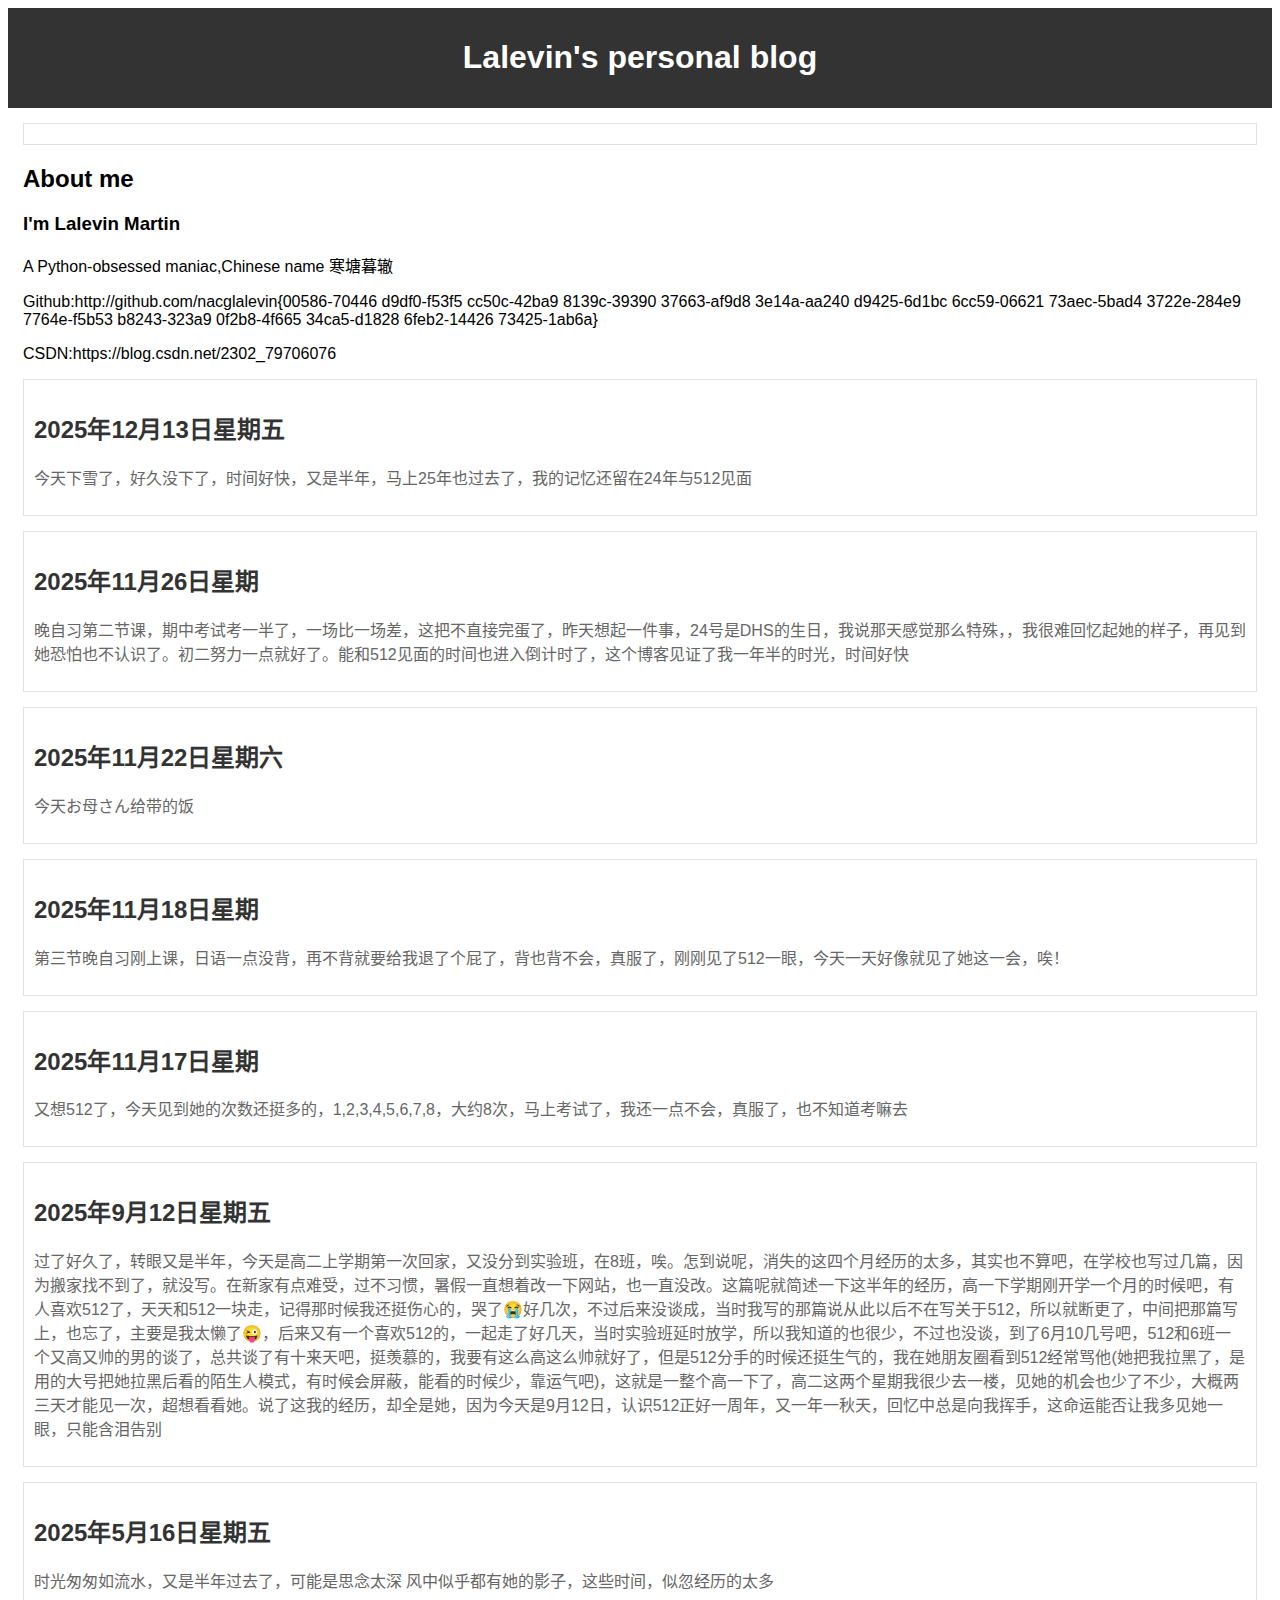
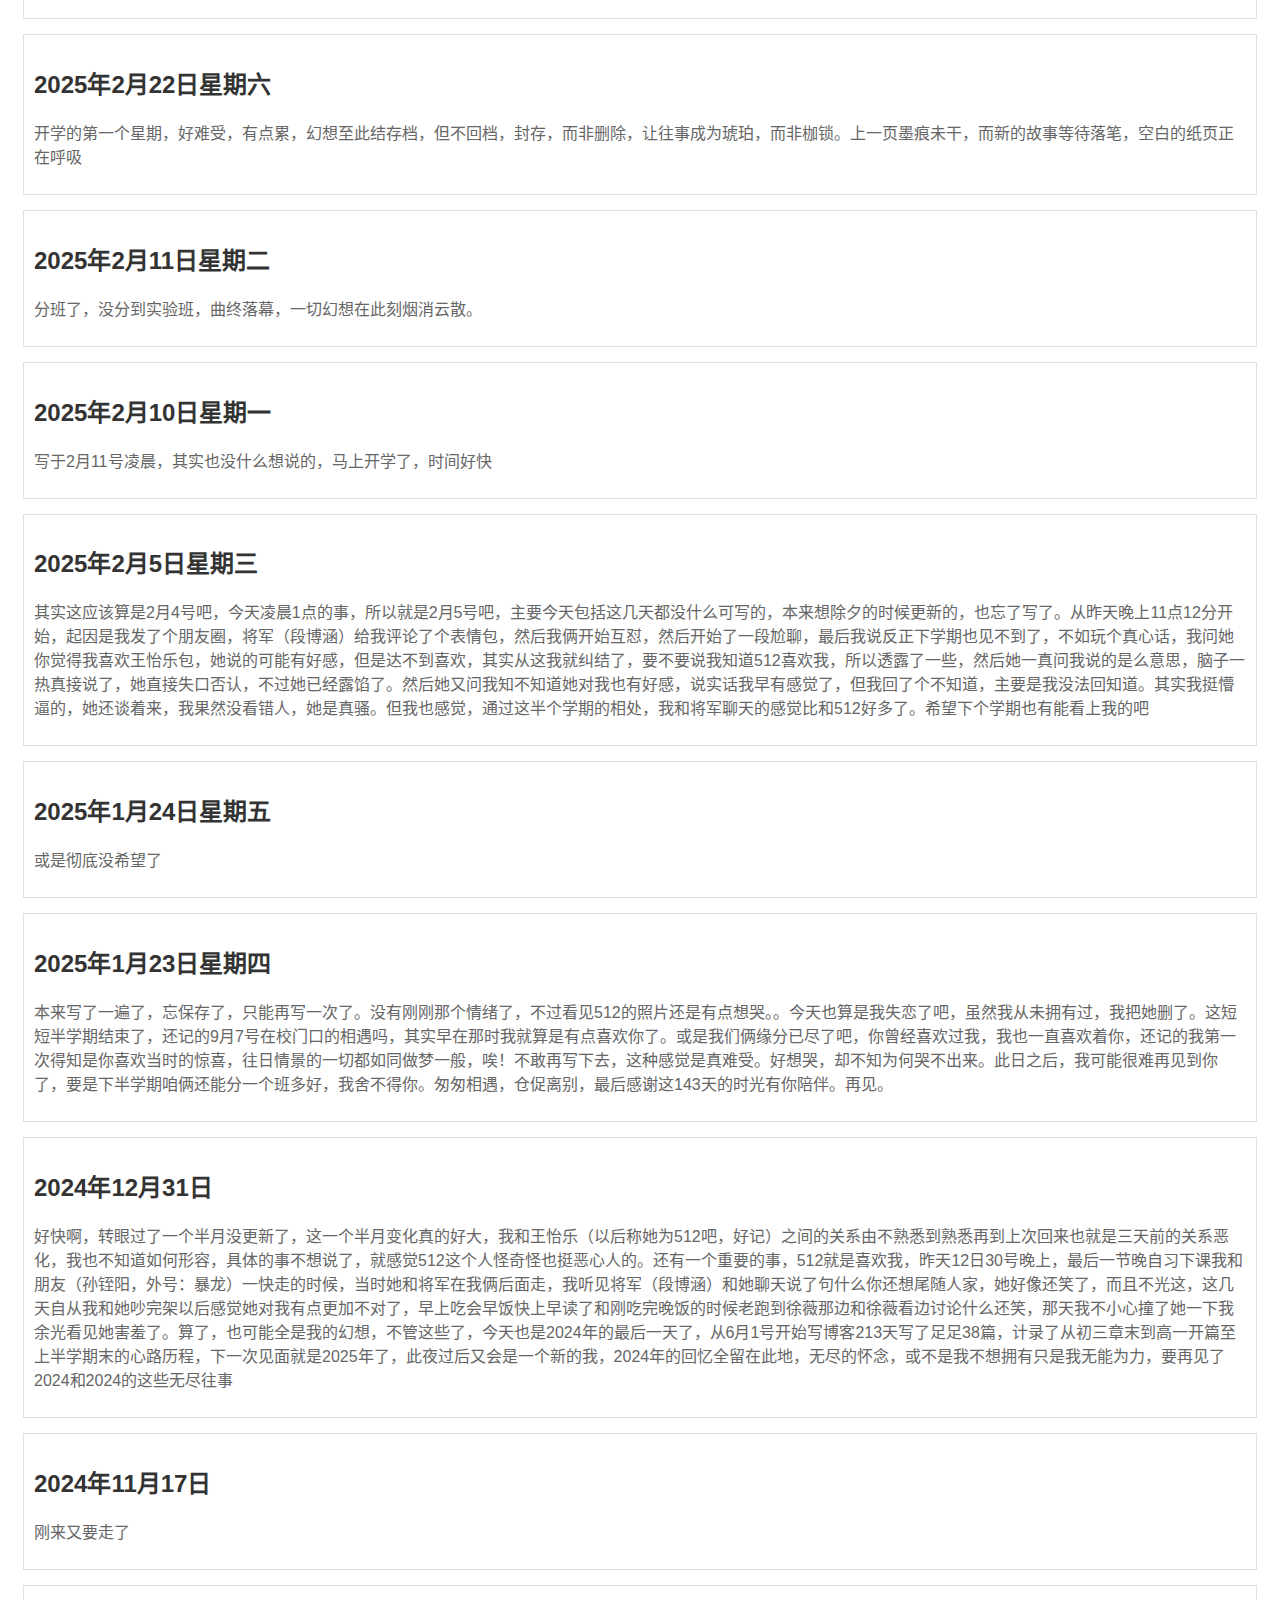
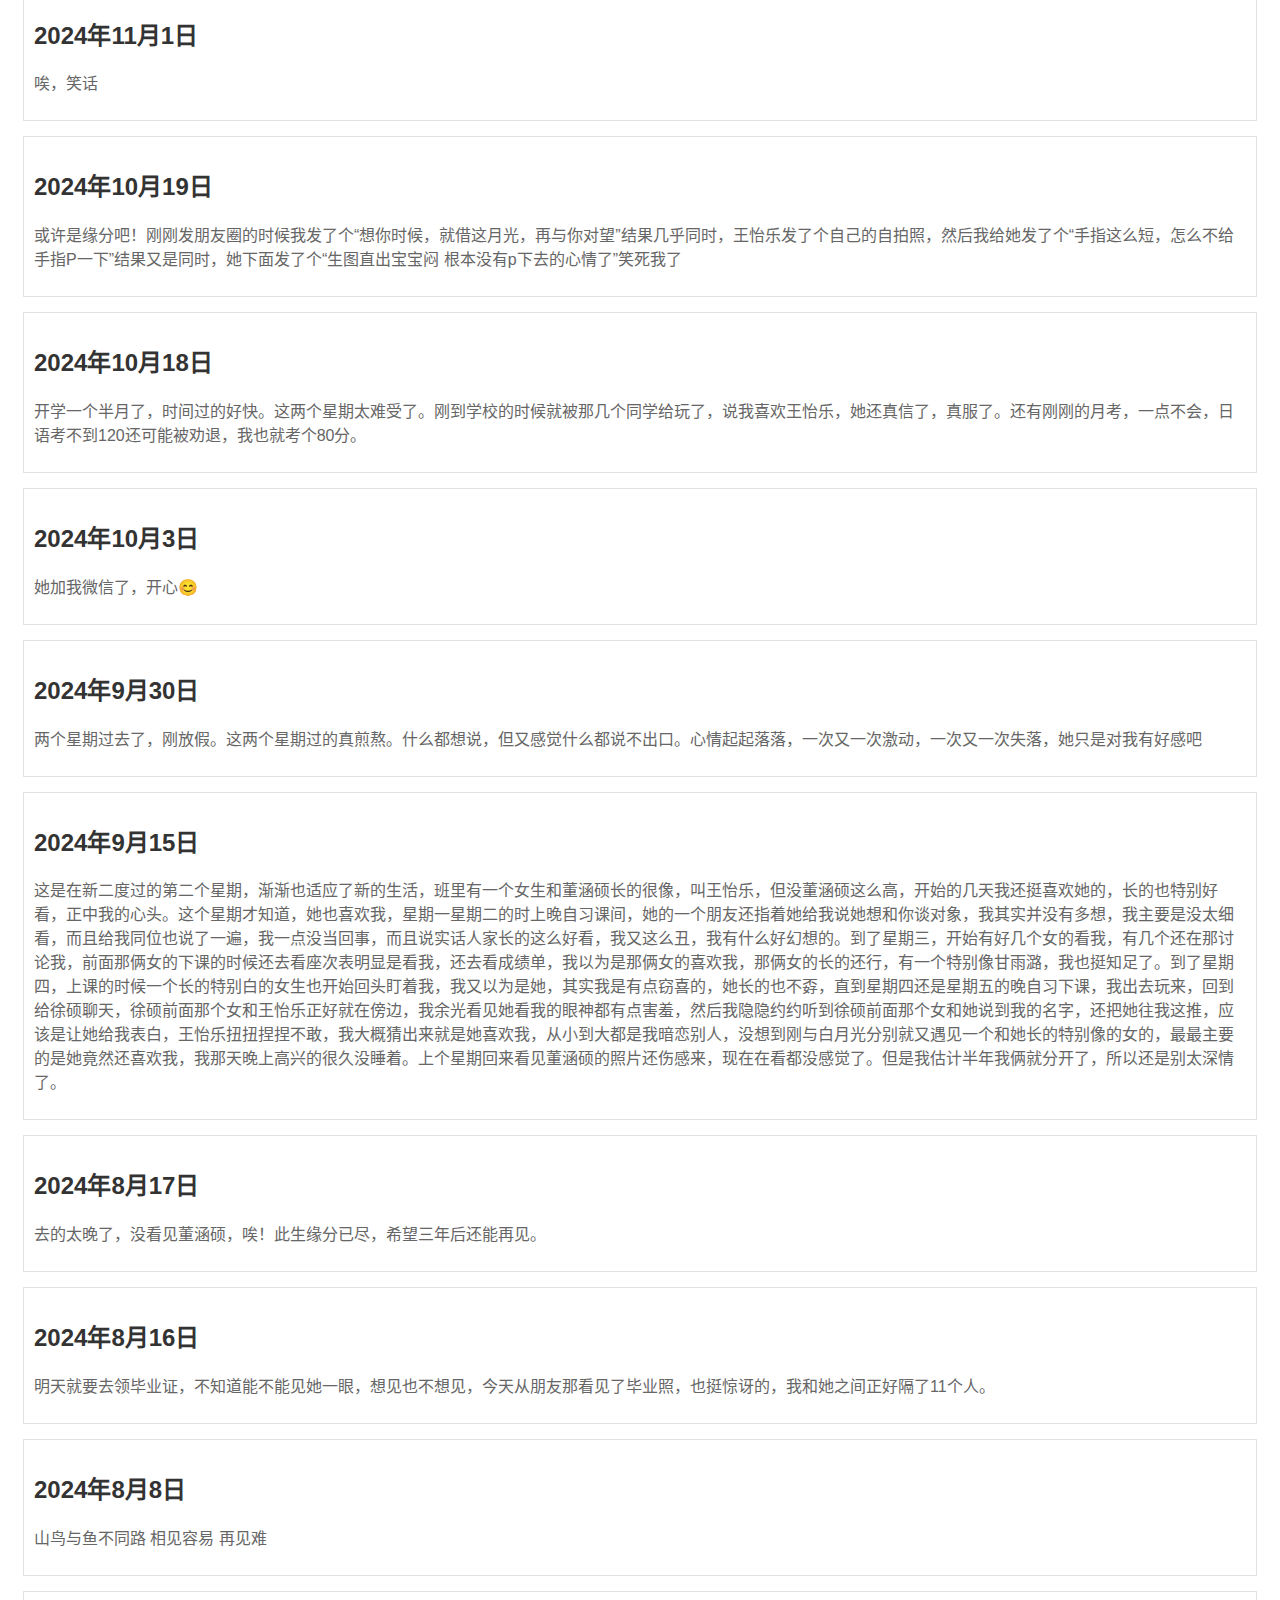
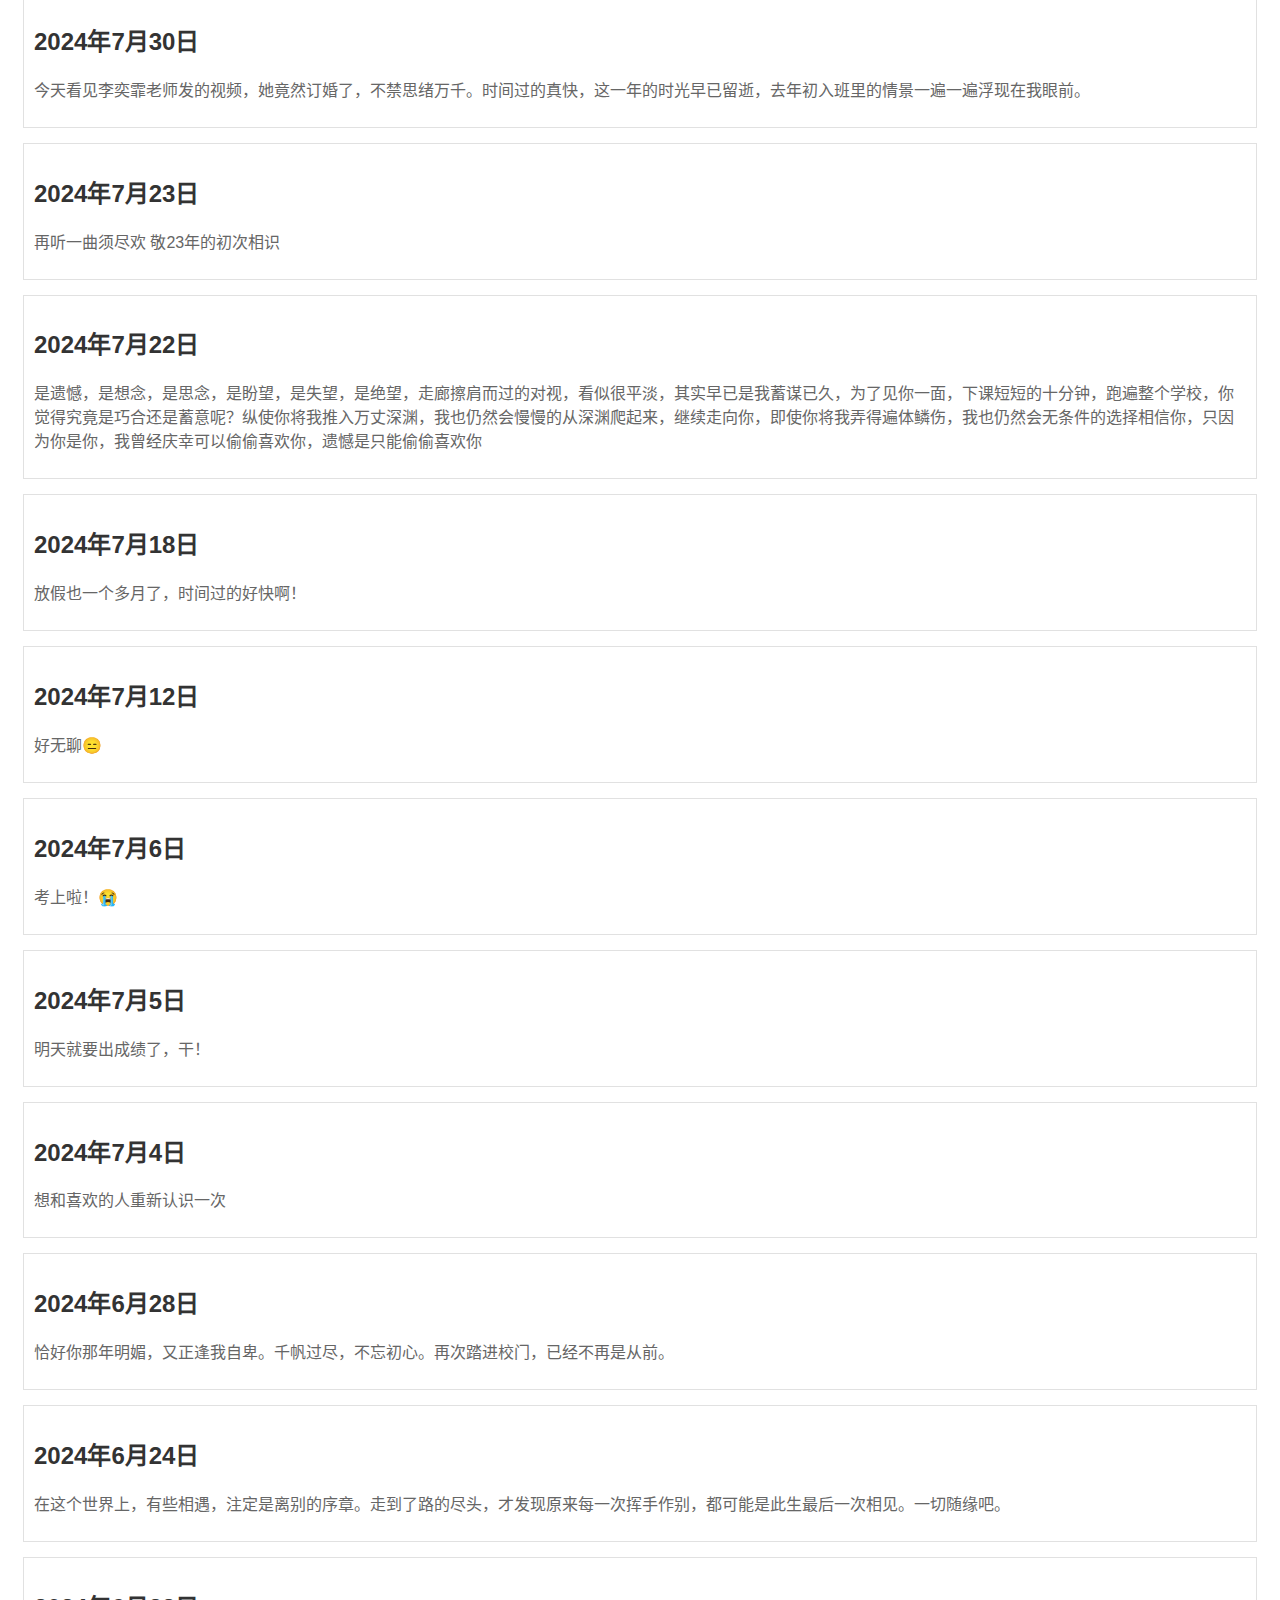
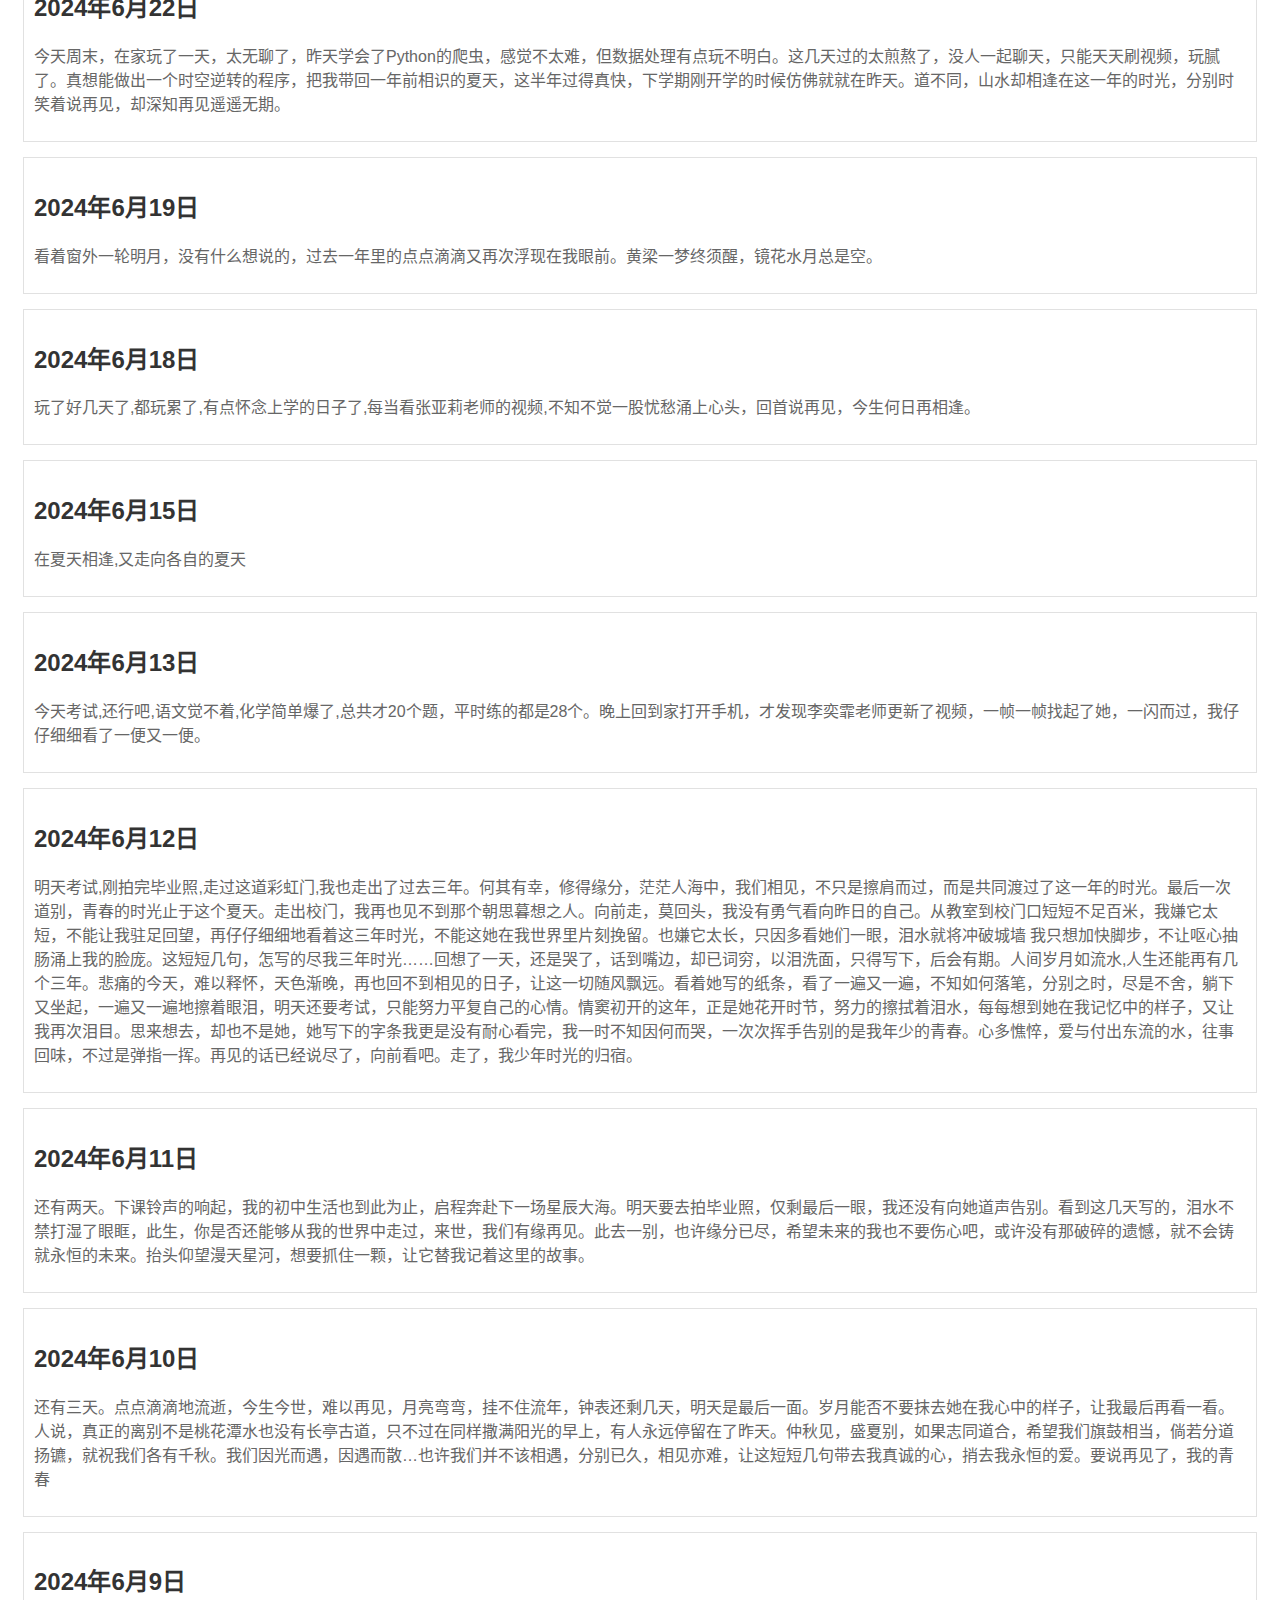
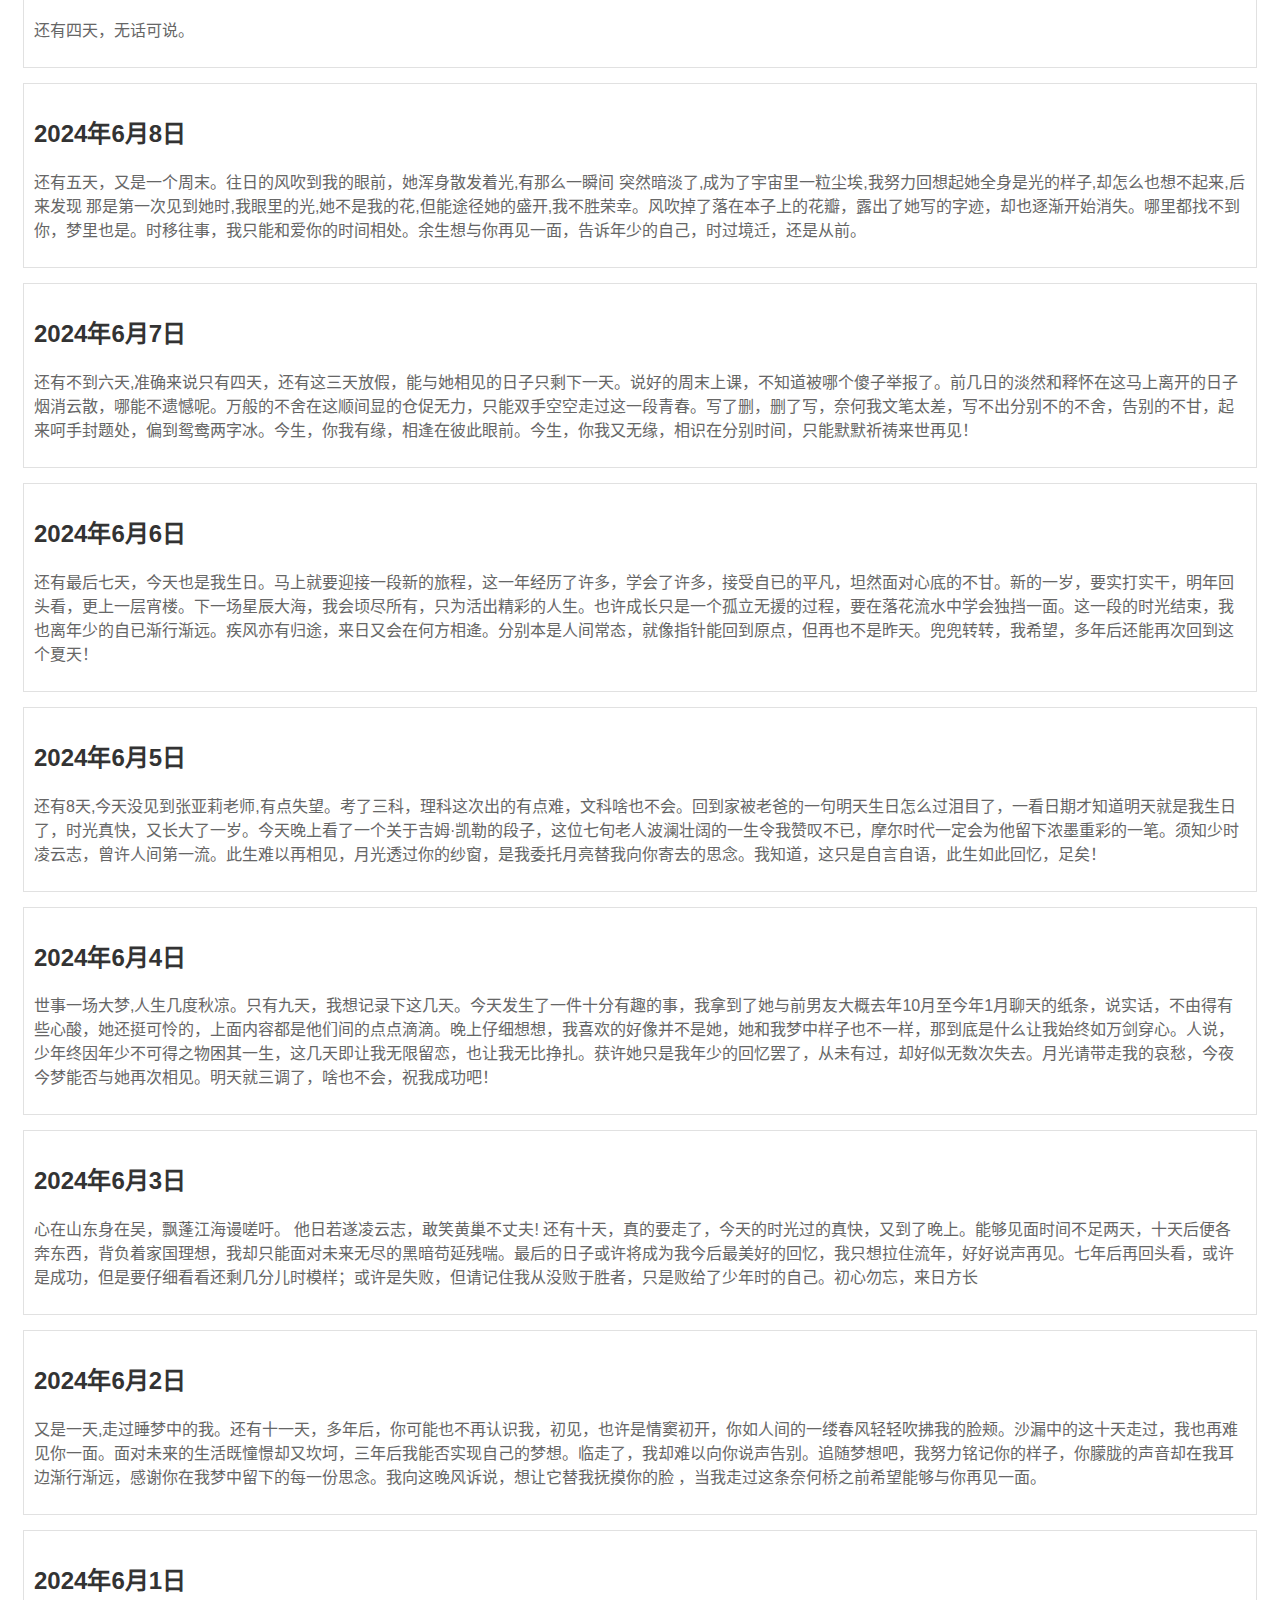
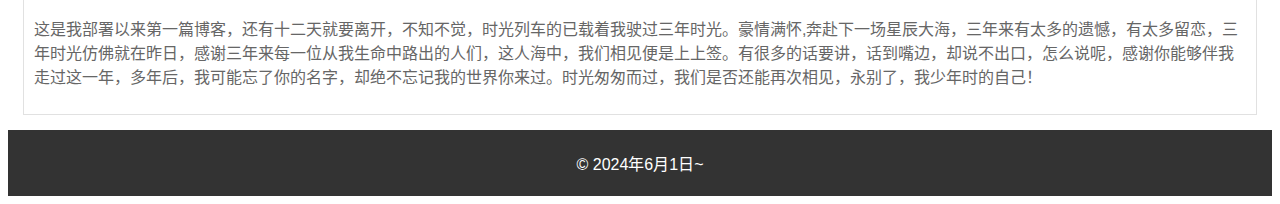
<file: index.html>
<!DOCTYPE html>
<html lang="zh-CN">
<head>
    <meta charset="UTF-8">
    <title>Lalevin</title>
    <style>
        body {
            font-family: Arial, sans-serif; /* 设置字体 */
        }
        .header {
            background-color: #333; /* 设置页眉背景颜色 */
            color: white; /* 设置页眉文字颜色 */
            padding: 10px 0; /* 设置页眉内边距 */
            text-align: center; /* 设置页眉文字居中对齐 */
        }
        .nav {
            background-color: #555; /* 设置导航栏背景颜色 */
            color: white; /* 设置导航栏文字颜色 */
        }
        .nav ul {
            padding: 0; /* 设置导航栏无内边距 */
            list-style: none; /* 设置导航栏无列表样式 */
            text-align: center; /* 设置导航栏文字居中对齐 */
        }
        .nav ul li {
            display: inline; /* 设置导航栏列表项内联显示 */
            margin: 0 10px; /* 设置导航栏列表项间距 */
        }
        .nav ul li a {
            color: white; /* 设置导航栏链接文字颜色 */
            text-decoration: none; /* 设置导航栏链接无下划线 */
        }
        .content {
            margin: 15px; /* 设置内容区域外边距 */
        }
        .post {
            border: 1px solid #e1e1e1; /* 设置帖子边框 */
            padding: 10px; /* 设置帖子内边距 */
            margin-bottom: 15px; /* 设置帖子之间间距 */
        }
        .post h2 {
            color: #333; /* 设置帖子标题颜色 */
        }
        .post p {
            color: #666; /* 设置帖子内容颜色 */
        }
        .footer {
            background-color: #333; /* 设置页脚背景颜色 */
            color: white; /* 设置页脚文字颜色 */
            text-align: center; /* 设置页脚文字居中对齐 */
            padding: 5px 0; /* 设置页脚内边距 */
        }
    </style>
</head>
<body>
    <div class="header">
         <h1>Lalevin's personal blog</h1>
      </div>
    <div class="content">
        <div class="post">
       </div>
            <h2>About me</h2>
<h3>I'm Lalevin Martin</h3>
<p>A Python-obsessed maniac,Chinese name 寒塘暮辙</p>        
<p>Github:http://github.com/nacglalevin{00586-70446 d9df0-f53f5 cc50c-42ba9 8139c-39390 37663-af9d8 3e14a-aa240 d9425-6d1bc 6cc59-06621 73aec-5bad4 3722e-284e9 7764e-f5b53 b8243-323a9 0f2b8-4f665 34ca5-d1828 6feb2-14426 73425-1ab6a}</p>
<p>CSDN:https://blog.csdn.net/2302_79706076</p>
        </div>
        <!-- 动态添加更多帖子 -->
    </div>
    <div class="footer">
        <p>&copy; 2024年6月1日~</p>
    </div>
    <script>
        // 动态添加帖子的示例代码
        const posts = [
            { title: '2025年12月13日星期五', content: '今天下雪了，好久没下了，时间好快，又是半年，马上25年也过去了，我的记忆还留在24年与512见面' },
            { title: '2025年11月26日星期', content: '晚自习第二节课，期中考试考一半了，一场比一场差，这把不直接完蛋了，昨天想起一件事，24号是DHS的生日，我说那天感觉那么特殊，，我很难回忆起她的样子，再见到她恐怕也不认识了。初二努力一点就好了。能和512见面的时间也进入倒计时了，这个博客见证了我一年半的时光，时间好快' },
            { title: '2025年11月22日星期六', content: '今天お母さん给带的饭' },
            { title: '2025年11月18日星期', content: '第三节晚自习刚上课，日语一点没背，再不背就要给我退了个屁了，背也背不会，真服了，刚刚见了512一眼，今天一天好像就见了她这一会，唉！' },
            { title: '2025年11月17日星期', content: '又想512了，今天见到她的次数还挺多的，1,2,3,4,5,6,7,8，大约8次，马上考试了，我还一点不会，真服了，也不知道考嘛去' },
            { title: '2025年9月12日星期五', content: '过了好久了，转眼又是半年，今天是高二上学期第一次回家，又没分到实验班，在8班，唉。怎到说呢，消失的这四个月经历的太多，其实也不算吧，在学校也写过几篇，因为搬家找不到了，就没写。在新家有点难受，过不习惯，暑假一直想着改一下网站，也一直没改。这篇呢就简述一下这半年的经历，高一下学期刚开学一个月的时候吧，有人喜欢512了，天天和512一块走，记得那时候我还挺伤心的，哭了😭好几次，不过后来没谈成，当时我写的那篇说从此以后不在写关于512，所以就断更了，中间把那篇写上，也忘了，主要是我太懒了😜，后来又有一个喜欢512的，一起走了好几天，当时实验班延时放学，所以我知道的也很少，不过也没谈，到了6月10几号吧，512和6班一个又高又帅的男的谈了，总共谈了有十来天吧，挺羡慕的，我要有这么高这么帅就好了，但是512分手的时候还挺生气的，我在她朋友圈看到512经常骂他(她把我拉黑了，是用的大号把她拉黑后看的陌生人模式，有时候会屏蔽，能看的时候少，靠运气吧)，这就是一整个高一下了，高二这两个星期我很少去一楼，见她的机会也少了不少，大概两三天才能见一次，超想看看她。说了这我的经历，却全是她，因为今天是9月12日，认识512正好一周年，又一年一秋天，回忆中总是向我挥手，这命运能否让我多见她一眼，只能含泪告别' },
            { title: '2025年5月16日星期五', content: '时光匆匆如流水，又是半年过去了，可能是思念太深 风中似乎都有她的影子，这些时间，似忽经历的太多' },
            { title: '2025年2月22日星期六', content: '开学的第一个星期，好难受，有点累，幻想至此结存档，但不回档，封存，而非删除，让往事成为琥珀，而非枷锁。上一页墨痕未干，而新的故事等待落笔，空白的纸页正在呼吸' },
            { title: '2025年2月11日星期二', content: '分班了，没分到实验班，曲终落幕，一切幻想在此刻烟消云散。' },
            { title: '2025年2月10日星期一', content: '写于2月11号凌晨，其实也没什么想说的，马上开学了，时间好快' },
            { title: '2025年2月5日星期三', content: '其实这应该算是2月4号吧，今天凌晨1点的事，所以就是2月5号吧，主要今天包括这几天都没什么可写的，本来想除夕的时候更新的，也忘了写了。从昨天晚上11点12分开始，起因是我发了个朋友圈，将军（段博涵）给我评论了个表情包，然后我俩开始互怼，然后开始了一段尬聊，最后我说反正下学期也见不到了，不如玩个真心话，我问她你觉得我喜欢王怡乐包，她说的可能有好感，但是达不到喜欢，其实从这我就纠结了，要不要说我知道512喜欢我，所以透露了一些，然后她一真问我说的是么意思，脑子一热真接说了，她直接失口否认，不过她已经露馅了。然后她又问我知不知道她对我也有好感，说实话我早有感觉了，但我回了个不知道，主要是我没法回知道。其实我挺懵逼的，她还谈着来，我果然没看错人，她是真骚。但我也感觉，通过这半个学期的相处，我和将军聊天的感觉比和512好多了。希望下个学期也有能看上我的吧' },
            { title: '2025年1月24日星期五', content: '或是彻底没希望了' },
            { title: '2025年1月23日星期四', content: '本来写了一遍了，忘保存了，只能再写一次了。没有刚刚那个情绪了，不过看见512的照片还是有点想哭。。今天也算是我失恋了吧，虽然我从未拥有过，我把她删了。这短短半学期结束了，还记的9月7号在校门口的相遇吗，其实早在那时我就算是有点喜欢你了。或是我们俩缘分已尽了吧，你曾经喜欢过我，我也一直喜欢着你，还记的我第一次得知是你喜欢当时的惊喜，往日情景的一切都如同做梦一般，唉！不敢再写下去，这种感觉是真难受。好想哭，却不知为何哭不出来。此日之后，我可能很难再见到你了，要是下半学期咱俩还能分一个班多好，我舍不得你。匆匆相遇，仓促离别，最后感谢这143天的时光有你陪伴。再见。' },
            { title: '2024年12月31日', content: '好快啊，转眼过了一个半月没更新了，这一个半月变化真的好大，我和王怡乐（以后称她为512吧，好记）之间的关系由不熟悉到熟悉再到上次回来也就是三天前的关系恶化，我也不知道如何形容，具体的事不想说了，就感觉512这个人怪奇怪也挺恶心人的。还有一个重要的事，512就是喜欢我，昨天12日30号晚上，最后一节晚自习下课我和朋友（孙铚阳，外号：暴龙）一快走的时候，当时她和将军在我俩后面走，我听见将军（段博涵）和她聊天说了句什么你还想尾随人家，她好像还笑了，而且不光这，这几天自从我和她吵完架以后感觉她对我有点更加不对了，早上吃会早饭快上早读了和刚吃完晚饭的时候老跑到徐薇那边和徐薇看边讨论什么还笑，那天我不小心撞了她一下我余光看见她害羞了。算了，也可能全是我的幻想，不管这些了，今天也是2024年的最后一天了，从6月1号开始写博客213天写了足足38篇，计录了从初三章末到高一开篇至上半学期末的心路历程，下一次见面就是2025年了，此夜过后又会是一个新的我，2024年的回忆全留在此地，无尽的怀念，或不是我不想拥有只是我无能为力，要再见了2024和2024的这些无尽往事' },
            { title: '2024年11月17日', content: '刚来又要走了' },
            { title: '2024年11月1日', content: '唉，笑话' },
            { title: '2024年10月19日', content: '或许是缘分吧！刚刚发朋友圈的时候我发了个“想你时候，就借这月光，再与你对望”结果几乎同时，王怡乐发了个自己的自拍照，然后我给她发了个“手指这么短，怎么不给手指P一下”结果又是同时，她下面发了个“生图直出宝宝闷 根本没有p下去的心情了”笑死我了' },
            { title: '2024年10月18日', content: '开学一个半月了，时间过的好快。这两个星期太难受了。刚到学校的时候就被那几个同学给玩了，说我喜欢王怡乐，她还真信了，真服了。还有刚刚的月考，一点不会，日语考不到120还可能被劝退，我也就考个80分。' },
            { title: '2024年10月3日', content: '她加我微信了，开心😊' },
            { title: '2024年9月30日', content: '两个星期过去了，刚放假。这两个星期过的真煎熬。什么都想说，但又感觉什么都说不出口。心情起起落落，一次又一次激动，一次又一次失落，她只是对我有好感吧' },            
            { title: '2024年9月15日', content: '这是在新二度过的第二个星期，渐渐也适应了新的生活，班里有一个女生和董涵硕长的很像，叫王怡乐，但没董涵硕这么高，开始的几天我还挺喜欢她的，长的也特别好看，正中我的心头。这个星期才知道，她也喜欢我，星期一星期二的时上晚自习课间，她的一个朋友还指着她给我说她想和你谈对象，我其实并没有多想，我主要是没太细看，而且给我同位也说了一遍，我一点没当回事，而且说实话人家长的这么好看，我又这么丑，我有什么好幻想的。到了星期三，开始有好几个女的看我，有几个还在那讨论我，前面那俩女的下课的时候还去看座次表明显是看我，还去看成绩单，我以为是那俩女的喜欢我，那俩女的长的还行，有一个特别像甘雨潞，我也挺知足了。到了星期四，上课的时候一个长的特别白的女生也开始回头盯着我，我又以为是她，其实我是有点窃喜的，她长的也不孬，直到星期四还是星期五的晚自习下课，我出去玩来，回到给徐硕聊天，徐硕前面那个女和王怡乐正好就在傍边，我余光看见她看我的眼神都有点害羞，然后我隐隐约约听到徐硕前面那个女和她说到我的名字，还把她往我这推，应该是让她给我表白，王怡乐扭扭捏捏不敢，我大概猜出来就是她喜欢我，从小到大都是我暗恋别人，没想到刚与白月光分别就又遇见一个和她长的特别像的女的，最最主要的是她竟然还喜欢我，我那天晚上高兴的很久没睡着。上个星期回来看见董涵硕的照片还伤感来，现在在看都没感觉了。但是我估计半年我俩就分开了，所以还是别太深情了。' },
            { title: '2024年8月17日', content: '去的太晚了，没看见董涵硕，唉！此生缘分已尽，希望三年后还能再见。' },
            { title: '2024年8月16日', content: '明天就要去领毕业证，不知道能不能见她一眼，想见也不想见，今天从朋友那看见了毕业照，也挺惊讶的，我和她之间正好隔了11个人。' },
            { title: '2024年8月8日', content: '山鸟与鱼不同路 相见容易 再见难' },
            { title: '2024年7月30日', content: '今天看见李奕霏老师发的视频，她竟然订婚了，不禁思绪万千。时间过的真快，这一年的时光早已留逝，去年初入班里的情景一遍一遍浮现在我眼前。' },
            { title: '2024年7月23日', content: '再听一曲须尽欢 敬23年的初次相识' },
            { title: '2024年7月22日', content: '是遗憾，是想念，是思念，是盼望，是失望，是绝望，走廊擦肩而过的对视，看似很平淡，其实早已是我蓄谋已久，为了见你一面，下课短短的十分钟，跑遍整个学校，你觉得究竟是巧合还是蓄意呢？纵使你将我推入万丈深渊，我也仍然会慢慢的从深渊爬起来，继续走向你，即使你将我弄得遍体鳞伤，我也仍然会无条件的选择相信你，只因为你是你，我曾经庆幸可以偷偷喜欢你，遗憾是只能偷偷喜欢你' },
            { title: '2024年7月18日', content: '放假也一个多月了，时间过的好快啊！' },
            { title: '2024年7月12日', content: '好无聊😑' },
            { title: '2024年7月6日', content: '考上啦！😭' },
            { title: '2024年7月5日', content: '明天就要出成绩了，干！' },
            { title: '2024年7月4日', content: '想和喜欢的人重新认识一次' },
            { title: '2024年6月28日', content: '恰好你那年明媚，又正逢我自卑。千帆过尽，不忘初心。再次踏进校门，已经不再是从前。' },
            { title: '2024年6月24日', content: '在这个世界上，有些相遇，注定是离别的序章。走到了路的尽头，才发现原来每一次挥手作别，都可能是此生最后一次相见。一切随缘吧。' },
            { title: '2024年6月22日', content: '今天周末，在家玩了一天，太无聊了，昨天学会了Python的爬虫，感觉不太难，但数据处理有点玩不明白。这几天过的太煎熬了，没人一起聊天，只能天天刷视频，玩腻了。真想能做出一个时空逆转的程序，把我带回一年前相识的夏天，这半年过得真快，下学期刚开学的时候仿佛就就在昨天。道不同，山水却相逢在这一年的时光，分别时笑着说再见，却深知再见遥遥无期。' },
            { title: '2024年6月19日', content: '看着窗外一轮明月，没有什么想说的，过去一年里的点点滴滴又再次浮现在我眼前。黄梁一梦终须醒，镜花水月总是空。' },
            { title: '2024年6月18日', content: '玩了好几天了,都玩累了,有点怀念上学的日子了,每当看张亚莉老师的视频,不知不觉一股忧愁涌上心头，回首说再见，今生何日再相逢。' },
            { title: '2024年6月15日', content: '在夏天相逢,又走向各自的夏天' },
            { title: '2024年6月13日', content: '今天考试,还行吧,语文觉不着,化学简单爆了,总共才20个题，平时练的都是28个。晚上回到家打开手机，才发现李奕霏老师更新了视频，一帧一帧找起了她，一闪而过，我仔仔细细看了一便又一便。' },
            { title: '2024年6月12日', content: '明天考试,刚拍完毕业照,走过这道彩虹门,我也走出了过去三年。何其有幸，修得缘分，茫茫人海中，我们相见，不只是擦肩而过，而是共同渡过了这一年的时光。最后一次道别，青春的时光止于这个夏天。走出校门，我再也见不到那个朝思暮想之人。向前走，莫回头，我没有勇气看向昨日的自己。从教室到校门口短短不足百米，我嫌它太短，不能让我驻足回望，再仔仔细细地看着这三年时光，不能这她在我世界里片刻挽留。也嫌它太长，只因多看她们一眼，泪水就将冲破城墙 我只想加快脚步，不让呕心抽肠涌上我的脸庞。这短短几句，怎写的尽我三年时光……回想了一天，还是哭了，话到嘴边，却已词穷，以泪洗面，只得写下，后会有期。人间岁月如流水,人生还能再有几个三年。悲痛的今天，难以释怀，天色渐晚，再也回不到相见的日子，让这一切随风飘远。看着她写的纸条，看了一遍又一遍，不知如何落笔，分别之时，尽是不舍，躺下又坐起，一遍又一遍地擦着眼泪，明天还要考试，只能努力平复自己的心情。情窦初开的这年，正是她花开时节，努力的擦拭着泪水，每每想到她在我记忆中的样子，又让我再次泪目。思来想去，却也不是她，她写下的字条我更是没有耐心看完，我一时不知因何而哭，一次次挥手告别的是我年少的青春。心多憔悴，爱与付出东流的水，往事回味，不过是弹指一挥。再见的话已经说尽了，向前看吧。走了，我少年时光的归宿。' },
            { title: '2024年6月11日', content: '还有两天。下课铃声的响起，我的初中生活也到此为止，启程奔赴下一场星辰大海。明天要去拍毕业照，仅剩最后一眼，我还没有向她道声告别。看到这几天写的，泪水不禁打湿了眼眶，此生，你是否还能够从我的世界中走过，来世，我们有缘再见。此去一别，也许缘分已尽，希望未来的我也不要伤心吧，或许没有那破碎的遗憾，就不会铸就永恒的未来。抬头仰望漫天星河，想要抓住一颗，让它替我记着这里的故事。' },
            { title: '2024年6月10日', content: '还有三天。点点滴滴地流逝，今生今世，难以再见，月亮弯弯，挂不住流年，钟表还剩几天，明天是最后一面。岁月能否不要抹去她在我心中的样子，让我最后再看一看。人说，真正的离别不是桃花潭水也没有长亭古道，只不过在同样撒满阳光的早上，有人永远停留在了昨天。仲秋见，盛夏别，如果志同道合，希望我们旗鼓相当，倘若分道扬镳，就祝我们各有千秋。我们因光而遇，因遇而散…也许我们并不该相遇，分别已久，相见亦难，让这短短几句带去我真诚的心，捎去我永恒的爱。要说再见了，我的青春' },
            { title: '2024年6月9日', content: '还有四天，无话可说。' },
            { title: '2024年6月8日', content: '还有五天，又是一个周末。往日的风吹到我的眼前，她浑身散发着光,有那么一瞬间 突然暗淡了,成为了宇宙里一粒尘埃,我努力回想起她全身是光的样子,却怎么也想不起来,后来发现 那是第一次见到她时,我眼里的光,她不是我的花,但能途径她的盛开,我不胜荣幸。风吹掉了落在本子上的花瓣，露出了她写的字迹，却也逐渐开始消失。哪里都找不到你，梦里也是。时移往事，我只能和爱你的时间相处。余生想与你再见一面，告诉年少的自己，时过境迁，还是从前。' },
            { title: '2024年6月7日', content: '还有不到六天,准确来说只有四天，还有这三天放假，能与她相见的日子只剩下一天。说好的周末上课，不知道被哪个傻子举报了。前几日的淡然和释怀在这马上离开的日子烟消云散，哪能不遗憾呢。万般的不舍在这顺间显的仓促无力，只能双手空空走过这一段青春。写了删，删了写，奈何我文笔太差，写不出分别不的不舍，告别的不甘，起来呵手封题处，偏到鸳鸯两字冰。今生，你我有缘，相逢在彼此眼前。今生，你我又无缘，相识在分别时间，只能默默祈祷来世再见！' },
            { title: '2024年6月6日', content: '还有最后七天，今天也是我生日。马上就要迎接一段新的旅程，这一年经历了许多，学会了许多，接受自已的平凡，坦然面对心底的不甘。新的一岁，要实打实干，明年回头看，更上一层宵楼。下一场星辰大海，我会顷尽所有，只为活出精彩的人生。也许成长只是一个孤立无援的过程，要在落花流水中学会独挡一面。这一段的时光结束，我也离年少的自已渐行渐远。疾风亦有归途，来日又会在何方相逄。分别本是人间常态，就像指针能回到原点，但再也不是昨天。兜兜转转，我希望，多年后还能再次回到这个夏天！' },         
            { title: '2024年6月5日', content: '还有8天,今天没见到张亚莉老师,有点失望。考了三科，理科这次出的有点难，文科啥也不会。回到家被老爸的一句明天生日怎么过泪目了，一看日期才知道明天就是我生日了，时光真快，又长大了一岁。今天晚上看了一个关于吉姆·凯勒的段子，这位七旬老人波澜壮阔的一生令我赞叹不已，摩尔时代一定会为他留下浓墨重彩的一笔。须知少时凌云志，曾许人间第一流。此生难以再相见，月光透过你的纱窗，是我委托月亮替我向你寄去的思念。我知道，这只是自言自语，此生如此回忆，足矣！' },
            { title: '2024年6月4日', content: '世事一场大梦,人生几度秋凉。只有九天，我想记录下这几天。今天发生了一件十分有趣的事，我拿到了她与前男友大概去年10月至今年1月聊天的纸条，说实话，不由得有些心酸，她还挺可怜的，上面内容都是他们间的点点滴滴。晚上仔细想想，我喜欢的好像并不是她，她和我梦中样子也不一样，那到底是什么让我始终如万剑穿心。人说，少年终因年少不可得之物困其一生，这几天即让我无限留恋，也让我无比挣扎。获许她只是我年少的回忆罢了，从未有过，却好似无数次失去。月光请带走我的哀愁，今夜今梦能否与她再次相见。明天就三调了，啥也不会，祝我成功吧！' },
            { title: '2024年6月3日', content: '心在山东身在吴，飘蓬江海谩嗟吁。 他日若遂凌云志，敢笑黄巢不丈夫! 还有十天，真的要走了，今天的时光过的真快，又到了晚上。能够见面时间不足两天，十天后便各奔东西，背负着家国理想，我却只能面对未来无尽的黑暗苟延残喘。最后的日子或许将成为我今后最美好的回忆，我只想拉住流年，好好说声再见。七年后再回头看，或许是成功，但是要仔细看看还剩几分儿时模样；或许是失败，但请记住我从没败于胜者，只是败给了少年时的自己。初心勿忘，来日方长' },
            { title: '2024年6月2日', content: '又是一天,走过睡梦中的我。还有十一天，多年后，你可能也不再认识我，初见，也许是情窦初开，你如人间的一缕春风轻轻吹拂我的脸颊。沙漏中的这十天走过，我也再难见你一面。面对未来的生活既憧憬却又坎坷，三年后我能否实现自己的梦想。临走了，我却难以向你说声告别。追随梦想吧，我努力铭记你的样子，你朦胧的声音却在我耳边渐行渐远，感谢你在我梦中留下的每一份思念。我向这晚风诉说，想让它替我抚摸你的脸 ，当我走过这条奈何桥之前希望能够与你再见一面。' },
            { title: '2024年6月1日', content: '这是我部署以来第一篇博客，还有十二天就要离开，不知不觉，时光列车的已载着我驶过三年时光。豪情满怀,奔赴下一场星辰大海，三年来有太多的遗憾，有太多留恋，三年时光仿佛就在昨日，感谢三年来每一位从我生命中路出的人们，这人海中，我们相见便是上上签。有很多的话要讲，话到嘴边，却说不出口，怎么说呢，感谢你能够伴我走过这一年，多年后，我可能忘了你的名字，却绝不忘记我的世界你来过。时光匆匆而过，我们是否还能再次相见，永别了，我少年时的自己！' },
             // 更多帖子对象...
        ];

        const contentDiv = document.querySelector('.content');

        posts.forEach(post => {
            const postDiv = document.createElement('div');
            postDiv.classList.add('post');
            postDiv.innerHTML = `<h2>${post.title}</h2><p>${post.content}</p>`;
            contentDiv.appendChild(postDiv);
        });
    </script>
</body>
</html>
</file>
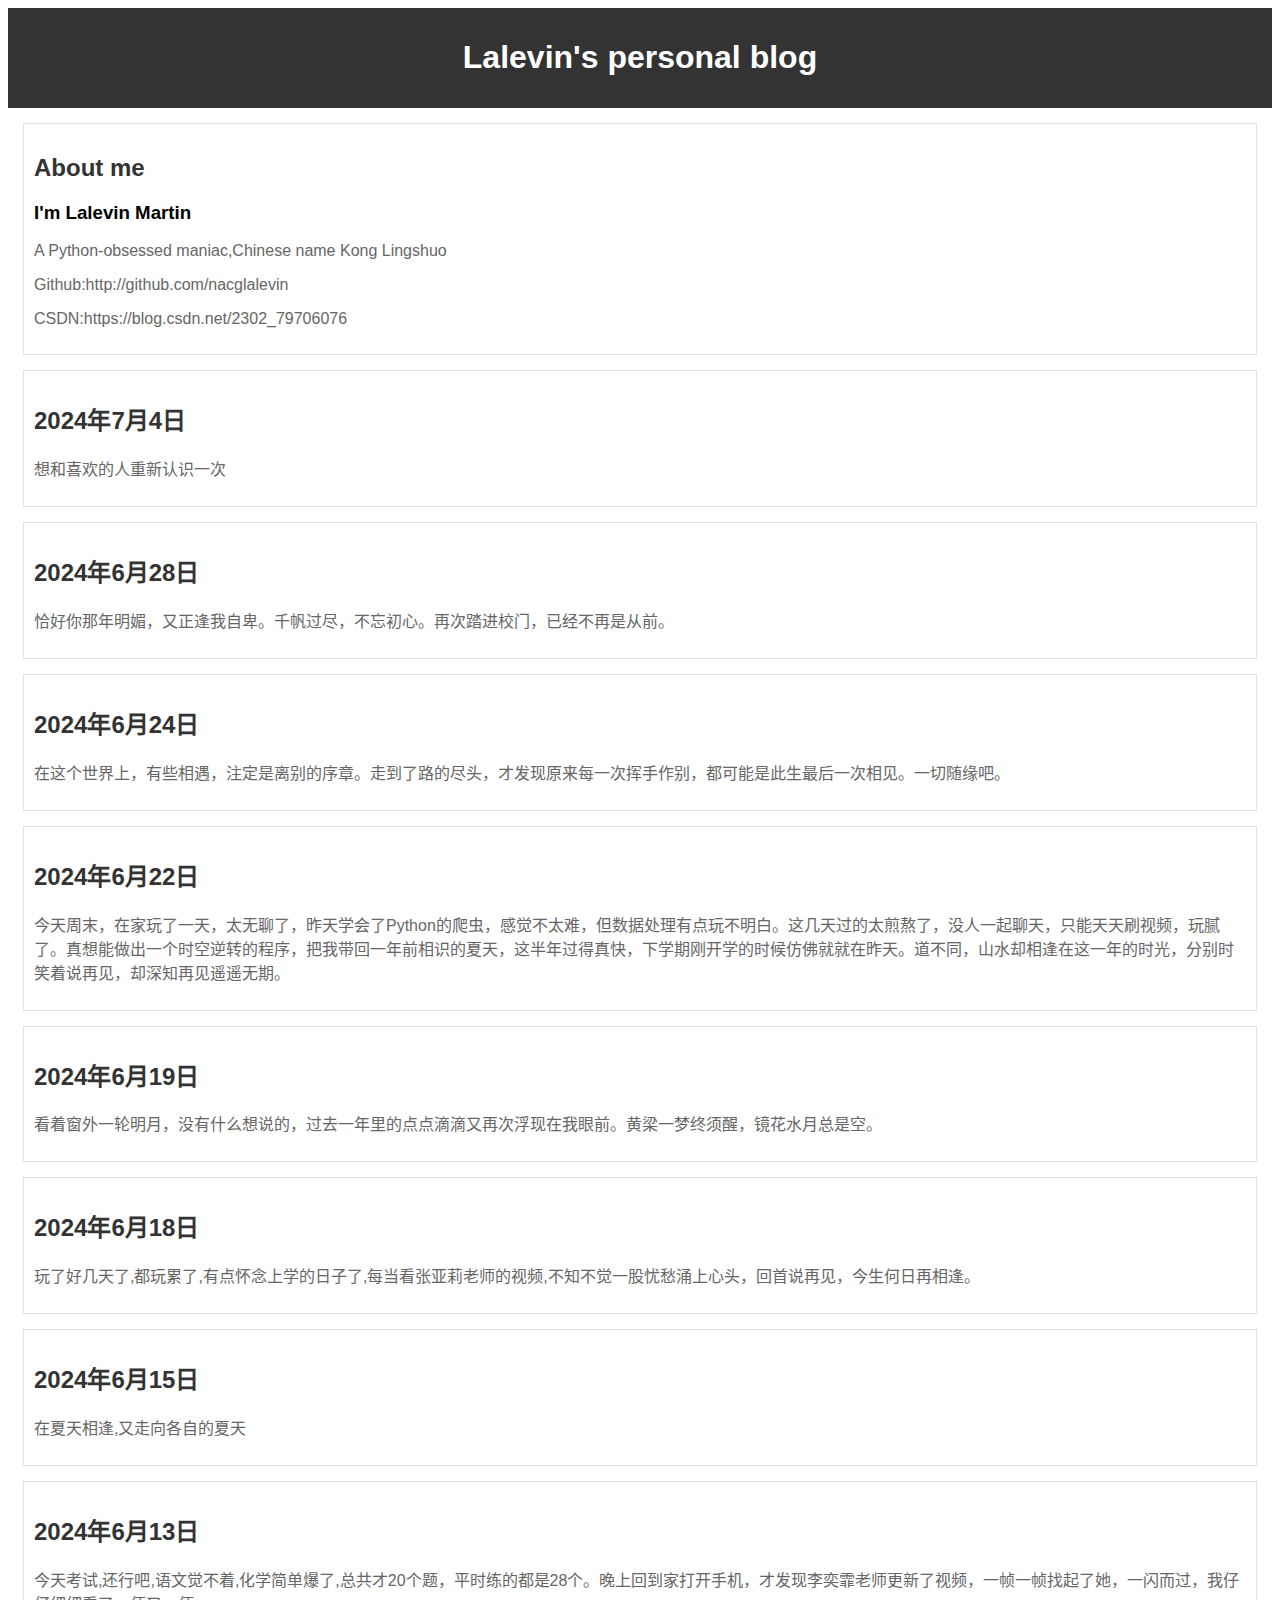
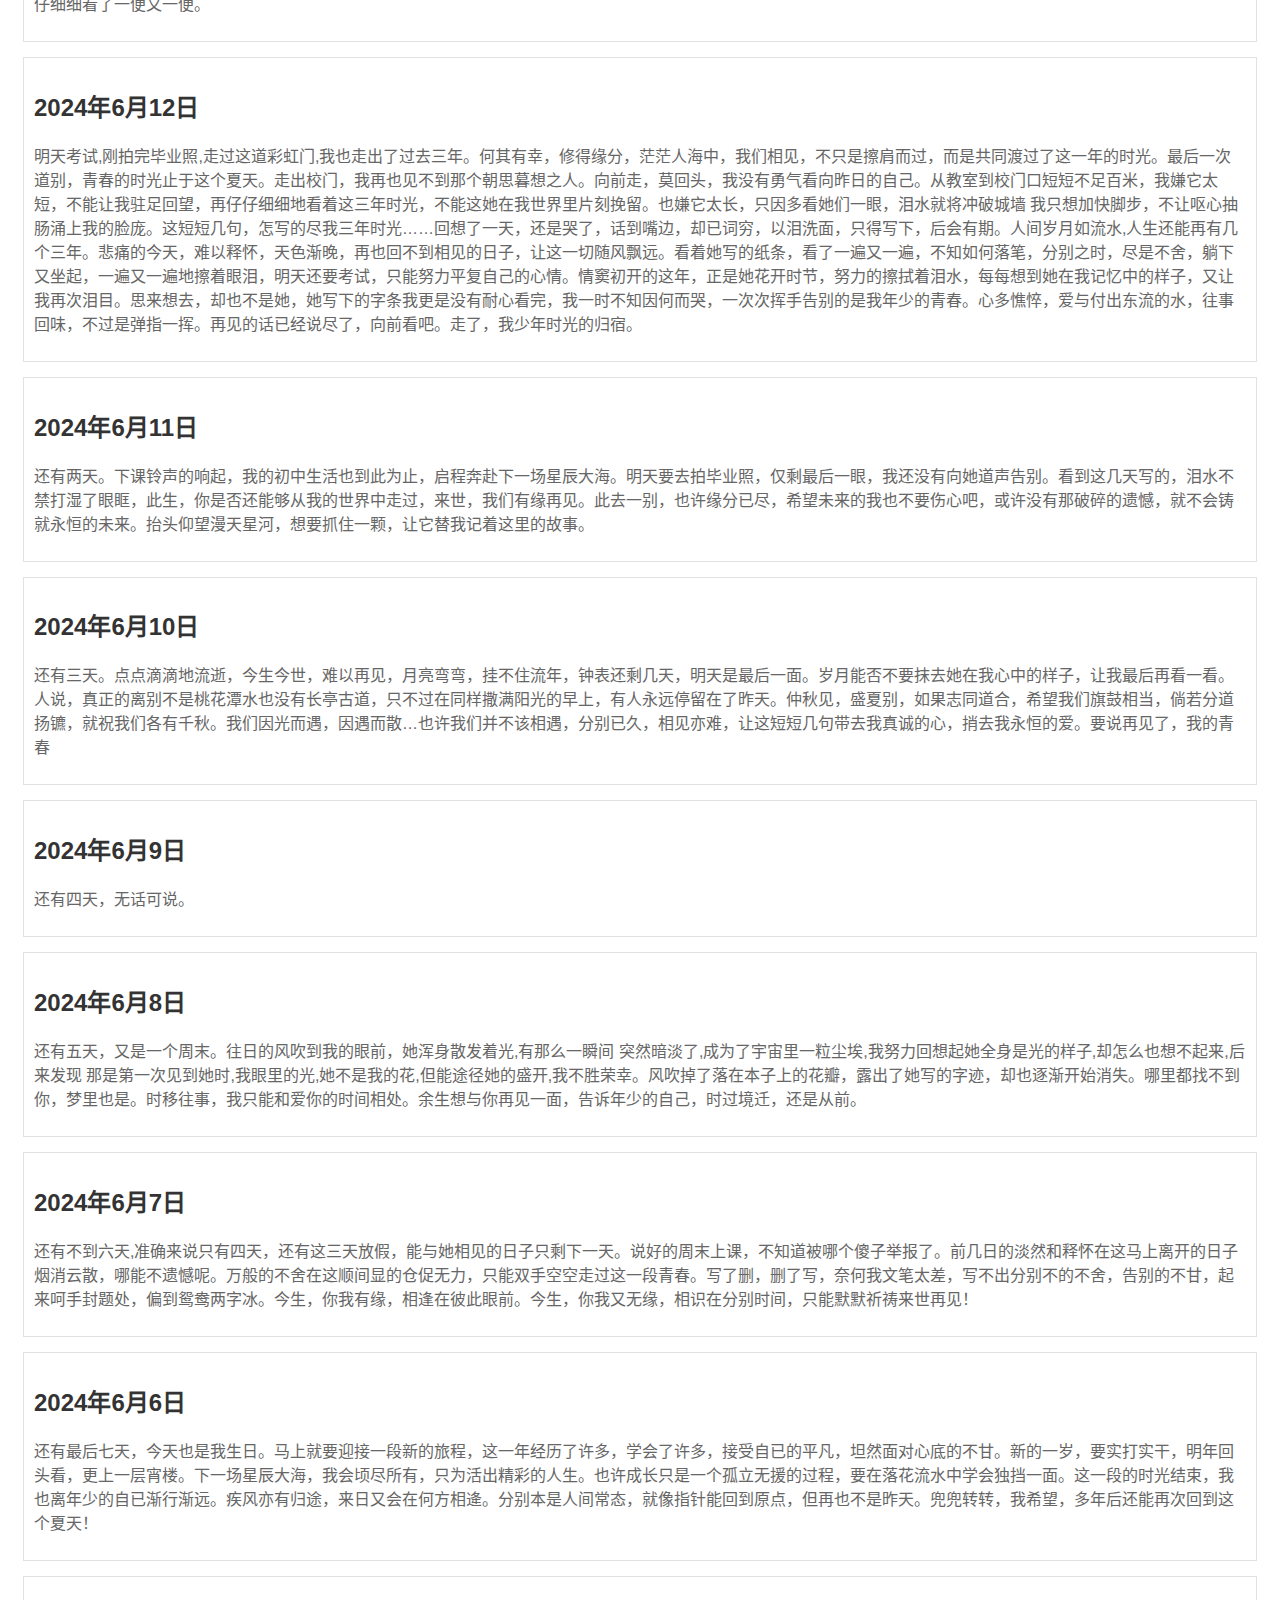
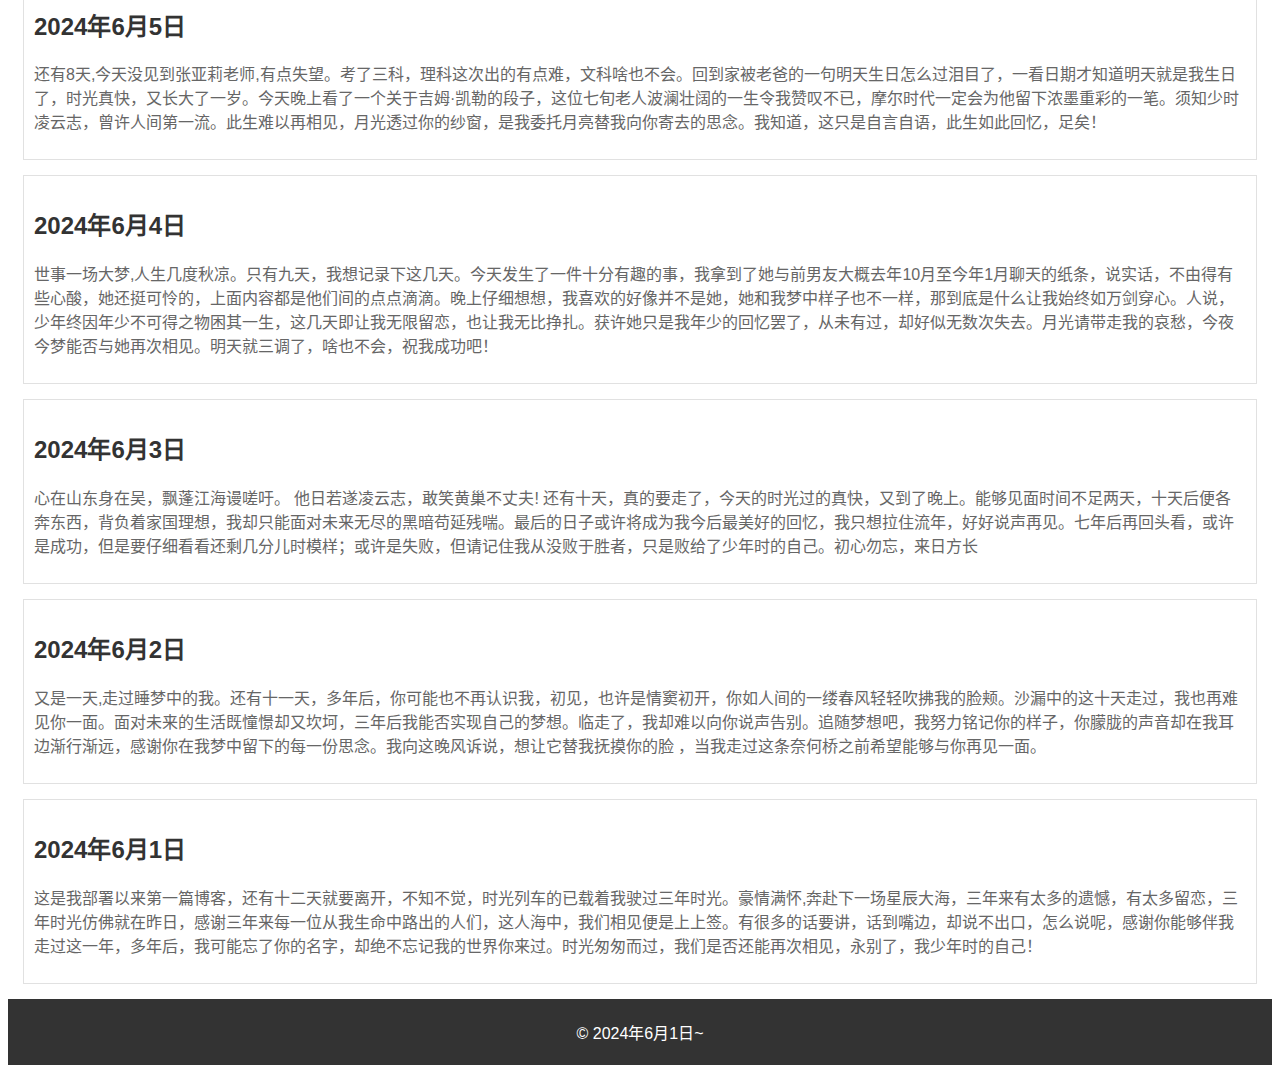
<file: www.html>
<!DOCTYPE html>
<html lang="zh-CN">
<head>
    <meta charset="UTF-8">
    <title>Lalevin</title>
    <script>

       alert("Don't care about worldly eyes to pursue your own light.");

    </script>
    <style>
        body {
            font-family: Arial, sans-serif; /* 设置字体 */
        }
        .header {
            background-color: #333; /* 设置页眉背景颜色 */
            color: white; /* 设置页眉文字颜色 */
            padding: 10px 0; /* 设置页眉内边距 */
            text-align: center; /* 设置页眉文字居中对齐 */
        }
        .nav {
            background-color: #555; /* 设置导航栏背景颜色 */
            color: white; /* 设置导航栏文字颜色 */
        }
        .nav ul {
            padding: 0; /* 设置导航栏无内边距 */
            list-style: none; /* 设置导航栏无列表样式 */
            text-align: center; /* 设置导航栏文字居中对齐 */
        }
        .nav ul li {
            display: inline; /* 设置导航栏列表项内联显示 */
            margin: 0 10px; /* 设置导航栏列表项间距 */
        }
        .nav ul li a {
            color: white; /* 设置导航栏链接文字颜色 */
            text-decoration: none; /* 设置导航栏链接无下划线 */
        }
        .content {
            margin: 15px; /* 设置内容区域外边距 */
        }
        .post {
            border: 1px solid #e1e1e1; /* 设置帖子边框 */
            padding: 10px; /* 设置帖子内边距 */
            margin-bottom: 15px; /* 设置帖子之间间距 */
        }
        .post h2 {
            color: #333; /* 设置帖子标题颜色 */
        }
        .post p {
            color: #666; /* 设置帖子内容颜色 */
        }
        .footer {
            background-color: #333; /* 设置页脚背景颜色 */
            color: white; /* 设置页脚文字颜色 */
            text-align: center; /* 设置页脚文字居中对齐 */
            padding: 5px 0; /* 设置页脚内边距 */
        }
    </style>
</head>
<body>
    <div class="header">
        <h1>Lalevin's personal blog</h1>
      </div>
    <div class="content">
        <div class="post">
            <h2>About me</h2>
<h3>I'm Lalevin Martin</h3>
<p>A Python-obsessed maniac,Chinese name Kong Lingshuo</p>        
<p>Github:http://github.com/nacglalevin</p>
<p>CSDN:https://blog.csdn.net/2302_79706076</p>
        </div>
        <!-- 动态添加更多帖子 -->
    </div>
    <div class="footer">
        <p>&copy; 2024年6月1日~</p>
    </div>
    <script>
        // 动态添加帖子的示例代码
        const posts = [
            { title: '2024年7月4日', content: '想和喜欢的人重新认识一次' },
            { title: '2024年6月28日', content: '恰好你那年明媚，又正逢我自卑。千帆过尽，不忘初心。再次踏进校门，已经不再是从前。' },
            { title: '2024年6月24日', content: '在这个世界上，有些相遇，注定是离别的序章。走到了路的尽头，才发现原来每一次挥手作别，都可能是此生最后一次相见。一切随缘吧。' },
            { title: '2024年6月22日', content: '今天周末，在家玩了一天，太无聊了，昨天学会了Python的爬虫，感觉不太难，但数据处理有点玩不明白。这几天过的太煎熬了，没人一起聊天，只能天天刷视频，玩腻了。真想能做出一个时空逆转的程序，把我带回一年前相识的夏天，这半年过得真快，下学期刚开学的时候仿佛就就在昨天。道不同，山水却相逢在这一年的时光，分别时笑着说再见，却深知再见遥遥无期。' },
            { title: '2024年6月19日', content: '看着窗外一轮明月，没有什么想说的，过去一年里的点点滴滴又再次浮现在我眼前。黄梁一梦终须醒，镜花水月总是空。' },
            { title: '2024年6月18日', content: '玩了好几天了,都玩累了,有点怀念上学的日子了,每当看张亚莉老师的视频,不知不觉一股忧愁涌上心头，回首说再见，今生何日再相逢。' },
            { title: '2024年6月15日', content: '在夏天相逢,又走向各自的夏天' },
            { title: '2024年6月13日', content: '今天考试,还行吧,语文觉不着,化学简单爆了,总共才20个题，平时练的都是28个。晚上回到家打开手机，才发现李奕霏老师更新了视频，一帧一帧找起了她，一闪而过，我仔仔细细看了一便又一便。' },
            { title: '2024年6月12日', content: '明天考试,刚拍完毕业照,走过这道彩虹门,我也走出了过去三年。何其有幸，修得缘分，茫茫人海中，我们相见，不只是擦肩而过，而是共同渡过了这一年的时光。最后一次道别，青春的时光止于这个夏天。走出校门，我再也见不到那个朝思暮想之人。向前走，莫回头，我没有勇气看向昨日的自己。从教室到校门口短短不足百米，我嫌它太短，不能让我驻足回望，再仔仔细细地看着这三年时光，不能这她在我世界里片刻挽留。也嫌它太长，只因多看她们一眼，泪水就将冲破城墙 我只想加快脚步，不让呕心抽肠涌上我的脸庞。这短短几句，怎写的尽我三年时光……回想了一天，还是哭了，话到嘴边，却已词穷，以泪洗面，只得写下，后会有期。人间岁月如流水,人生还能再有几个三年。悲痛的今天，难以释怀，天色渐晚，再也回不到相见的日子，让这一切随风飘远。看着她写的纸条，看了一遍又一遍，不知如何落笔，分别之时，尽是不舍，躺下又坐起，一遍又一遍地擦着眼泪，明天还要考试，只能努力平复自己的心情。情窦初开的这年，正是她花开时节，努力的擦拭着泪水，每每想到她在我记忆中的样子，又让我再次泪目。思来想去，却也不是她，她写下的字条我更是没有耐心看完，我一时不知因何而哭，一次次挥手告别的是我年少的青春。心多憔悴，爱与付出东流的水，往事回味，不过是弹指一挥。再见的话已经说尽了，向前看吧。走了，我少年时光的归宿。' },
            { title: '2024年6月11日', content: '还有两天。下课铃声的响起，我的初中生活也到此为止，启程奔赴下一场星辰大海。明天要去拍毕业照，仅剩最后一眼，我还没有向她道声告别。看到这几天写的，泪水不禁打湿了眼眶，此生，你是否还能够从我的世界中走过，来世，我们有缘再见。此去一别，也许缘分已尽，希望未来的我也不要伤心吧，或许没有那破碎的遗憾，就不会铸就永恒的未来。抬头仰望漫天星河，想要抓住一颗，让它替我记着这里的故事。' },
            { title: '2024年6月10日', content: '还有三天。点点滴滴地流逝，今生今世，难以再见，月亮弯弯，挂不住流年，钟表还剩几天，明天是最后一面。岁月能否不要抹去她在我心中的样子，让我最后再看一看。人说，真正的离别不是桃花潭水也没有长亭古道，只不过在同样撒满阳光的早上，有人永远停留在了昨天。仲秋见，盛夏别，如果志同道合，希望我们旗鼓相当，倘若分道扬镳，就祝我们各有千秋。我们因光而遇，因遇而散…也许我们并不该相遇，分别已久，相见亦难，让这短短几句带去我真诚的心，捎去我永恒的爱。要说再见了，我的青春' },
            { title: '2024年6月9日', content: '还有四天，无话可说。' },
            { title: '2024年6月8日', content: '还有五天，又是一个周末。往日的风吹到我的眼前，她浑身散发着光,有那么一瞬间 突然暗淡了,成为了宇宙里一粒尘埃,我努力回想起她全身是光的样子,却怎么也想不起来,后来发现 那是第一次见到她时,我眼里的光,她不是我的花,但能途径她的盛开,我不胜荣幸。风吹掉了落在本子上的花瓣，露出了她写的字迹，却也逐渐开始消失。哪里都找不到你，梦里也是。时移往事，我只能和爱你的时间相处。余生想与你再见一面，告诉年少的自己，时过境迁，还是从前。' },
            { title: '2024年6月7日', content: '还有不到六天,准确来说只有四天，还有这三天放假，能与她相见的日子只剩下一天。说好的周末上课，不知道被哪个傻子举报了。前几日的淡然和释怀在这马上离开的日子烟消云散，哪能不遗憾呢。万般的不舍在这顺间显的仓促无力，只能双手空空走过这一段青春。写了删，删了写，奈何我文笔太差，写不出分别不的不舍，告别的不甘，起来呵手封题处，偏到鸳鸯两字冰。今生，你我有缘，相逢在彼此眼前。今生，你我又无缘，相识在分别时间，只能默默祈祷来世再见！' },
            { title: '2024年6月6日', content: '还有最后七天，今天也是我生日。马上就要迎接一段新的旅程，这一年经历了许多，学会了许多，接受自已的平凡，坦然面对心底的不甘。新的一岁，要实打实干，明年回头看，更上一层宵楼。下一场星辰大海，我会顷尽所有，只为活出精彩的人生。也许成长只是一个孤立无援的过程，要在落花流水中学会独挡一面。这一段的时光结束，我也离年少的自已渐行渐远。疾风亦有归途，来日又会在何方相逄。分别本是人间常态，就像指针能回到原点，但再也不是昨天。兜兜转转，我希望，多年后还能再次回到这个夏天！' },         
            { title: '2024年6月5日', content: '还有8天,今天没见到张亚莉老师,有点失望。考了三科，理科这次出的有点难，文科啥也不会。回到家被老爸的一句明天生日怎么过泪目了，一看日期才知道明天就是我生日了，时光真快，又长大了一岁。今天晚上看了一个关于吉姆·凯勒的段子，这位七旬老人波澜壮阔的一生令我赞叹不已，摩尔时代一定会为他留下浓墨重彩的一笔。须知少时凌云志，曾许人间第一流。此生难以再相见，月光透过你的纱窗，是我委托月亮替我向你寄去的思念。我知道，这只是自言自语，此生如此回忆，足矣！' },
            { title: '2024年6月4日', content: '世事一场大梦,人生几度秋凉。只有九天，我想记录下这几天。今天发生了一件十分有趣的事，我拿到了她与前男友大概去年10月至今年1月聊天的纸条，说实话，不由得有些心酸，她还挺可怜的，上面内容都是他们间的点点滴滴。晚上仔细想想，我喜欢的好像并不是她，她和我梦中样子也不一样，那到底是什么让我始终如万剑穿心。人说，少年终因年少不可得之物困其一生，这几天即让我无限留恋，也让我无比挣扎。获许她只是我年少的回忆罢了，从未有过，却好似无数次失去。月光请带走我的哀愁，今夜今梦能否与她再次相见。明天就三调了，啥也不会，祝我成功吧！' },
            { title: '2024年6月3日', content: '心在山东身在吴，飘蓬江海谩嗟吁。 他日若遂凌云志，敢笑黄巢不丈夫! 还有十天，真的要走了，今天的时光过的真快，又到了晚上。能够见面时间不足两天，十天后便各奔东西，背负着家国理想，我却只能面对未来无尽的黑暗苟延残喘。最后的日子或许将成为我今后最美好的回忆，我只想拉住流年，好好说声再见。七年后再回头看，或许是成功，但是要仔细看看还剩几分儿时模样；或许是失败，但请记住我从没败于胜者，只是败给了少年时的自己。初心勿忘，来日方长' },
            { title: '2024年6月2日', content: '又是一天,走过睡梦中的我。还有十一天，多年后，你可能也不再认识我，初见，也许是情窦初开，你如人间的一缕春风轻轻吹拂我的脸颊。沙漏中的这十天走过，我也再难见你一面。面对未来的生活既憧憬却又坎坷，三年后我能否实现自己的梦想。临走了，我却难以向你说声告别。追随梦想吧，我努力铭记你的样子，你朦胧的声音却在我耳边渐行渐远，感谢你在我梦中留下的每一份思念。我向这晚风诉说，想让它替我抚摸你的脸 ，当我走过这条奈何桥之前希望能够与你再见一面。' },
            { title: '2024年6月1日', content: '这是我部署以来第一篇博客，还有十二天就要离开，不知不觉，时光列车的已载着我驶过三年时光。豪情满怀,奔赴下一场星辰大海，三年来有太多的遗憾，有太多留恋，三年时光仿佛就在昨日，感谢三年来每一位从我生命中路出的人们，这人海中，我们相见便是上上签。有很多的话要讲，话到嘴边，却说不出口，怎么说呢，感谢你能够伴我走过这一年，多年后，我可能忘了你的名字，却绝不忘记我的世界你来过。时光匆匆而过，我们是否还能再次相见，永别了，我少年时的自己！' },
             // 更多帖子对象...
        ];

        const contentDiv = document.querySelector('.content');

        posts.forEach(post => {
            const postDiv = document.createElement('div');
            postDiv.classList.add('post');
            postDiv.innerHTML = `<h2>${post.title}</h2><p>${post.content}</p>`;
            contentDiv.appendChild(postDiv);
        });
    </script>
</body>
</html>
</file>
